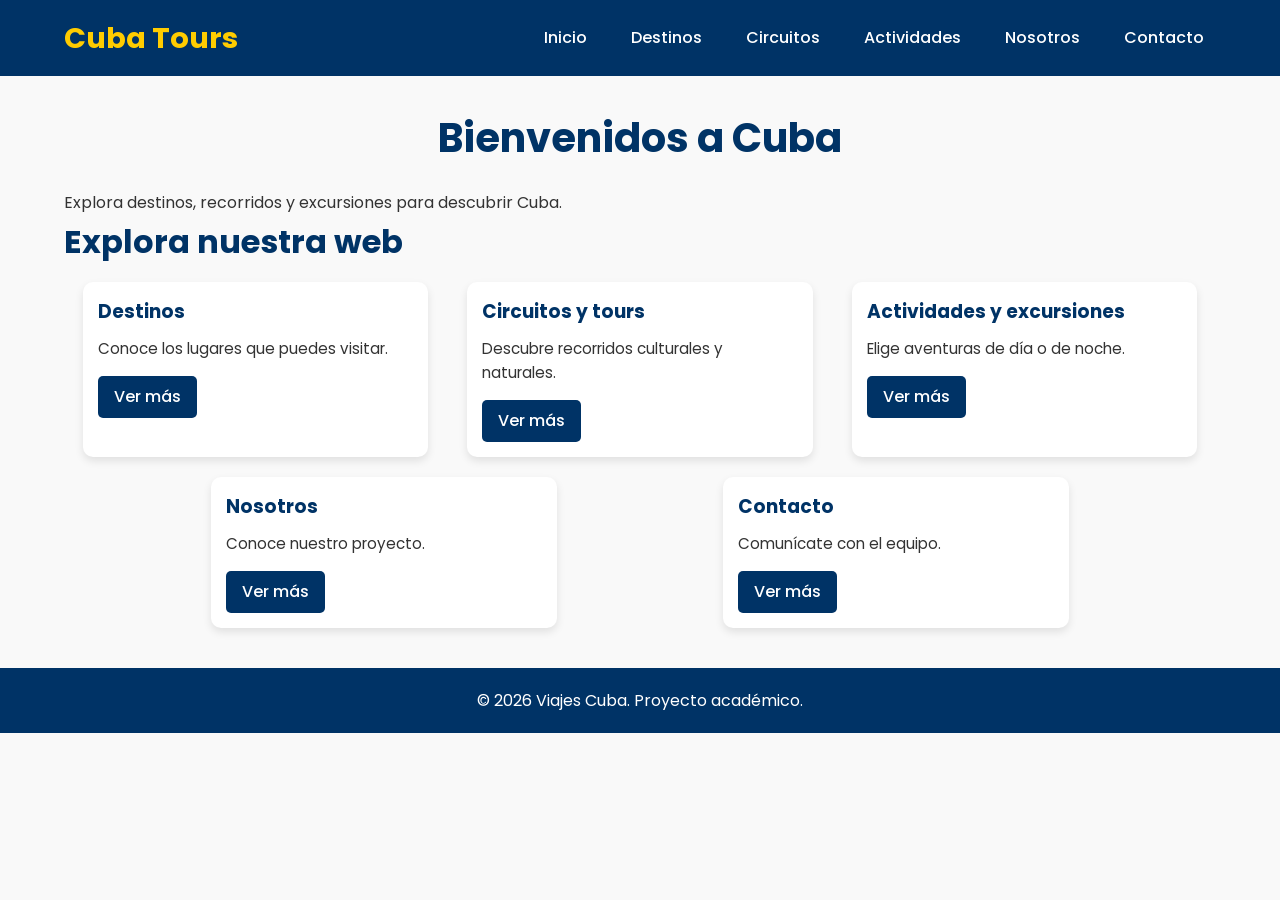
<file: index.html>
<!DOCTYPE html>
<html lang="es">
<head>
    <meta charset="UTF-8">
    <meta name="viewport" content="width=device-width, initial-scale=1.0">
    <title>Destinos - Cuba Tours</title>

    <link rel="preconnect" href="https://fonts.googleapis.com">
    <link rel="preconnect" href="https://fonts.gstatic.com" crossorigin>
    <link href="https://fonts.googleapis.com/css2?family=Poppins:wght@400;500;700&display=swap" rel="stylesheet">

    <link rel="stylesheet" href="css/style.css">
</head>

<body>

    <header>
        <nav>
            <a href="index.html" class="logo">Cuba Tours</a>
            <button class="menu-toggle">☰</button>
            <ul class="menu-principal">
                <li><a href="index.html">Inicio</a></li>
                <li class="tiene-submenu">
                    <a href="destinos.html">Destinos</a>
                    <ul class="submenu">
                        <li><a href="destino-la-habana.html">La Habana</a></li>
                        <li><a href="destino-varadero.html">Varadero</a></li>
                        <li><a href="destino-cayo-coco.html">Cayo Coco</a></li>
                        <li><a href="destino-holguin.html">Holguín</a></li>
                        <li><a href="destino-santiago.html">Santiago de Cuba</a></li>
                    </ul>
                </li>
                <li><a href="circuitos.html">Circuitos</a></li>
                <li><a href="actividades.html">Actividades</a></li>
                <li><a href="nosotros.html">Nosotros</a></li>
                <li><a href="contacto.html">Contacto</a></li>
            </ul>
        </nav>
    </header>
    <main>
        <h1>Bienvenidos a Cuba</h1>
        <p class="intro">Explora destinos, recorridos y excursiones para descubrir Cuba.</p>
        <section class="seccion"><h2>Explora nuestra web</h2><div class="destinos-grid">
            <article class="destino-card"><div class="info"><h3>Destinos</h3><p>Conoce los lugares que puedes visitar.</p><a href="destinos.html">Ver más</a></div></article>
            <article class="destino-card"><div class="info"><h3>Circuitos y tours</h3><p>Descubre recorridos culturales y naturales.</p><a href="circuitos.html">Ver más</a></div></article>
            <article class="destino-card"><div class="info"><h3>Actividades y excursiones</h3><p>Elige aventuras de día o de noche.</p><a href="actividades.html">Ver más</a></div></article>
            <article class="destino-card"><div class="info"><h3>Nosotros</h3><p>Conoce nuestro proyecto.</p><a href="nosotros.html">Ver más</a></div></article>
            <article class="destino-card"><div class="info"><h3>Contacto</h3><p>Comunícate con el equipo.</p><a href="contacto.html">Ver más</a></div></article>
</div></section>
    </main>
    <footer><p>&copy; 2026 Viajes Cuba. Proyecto académico.</p></footer>
</body>
</html>
</file>
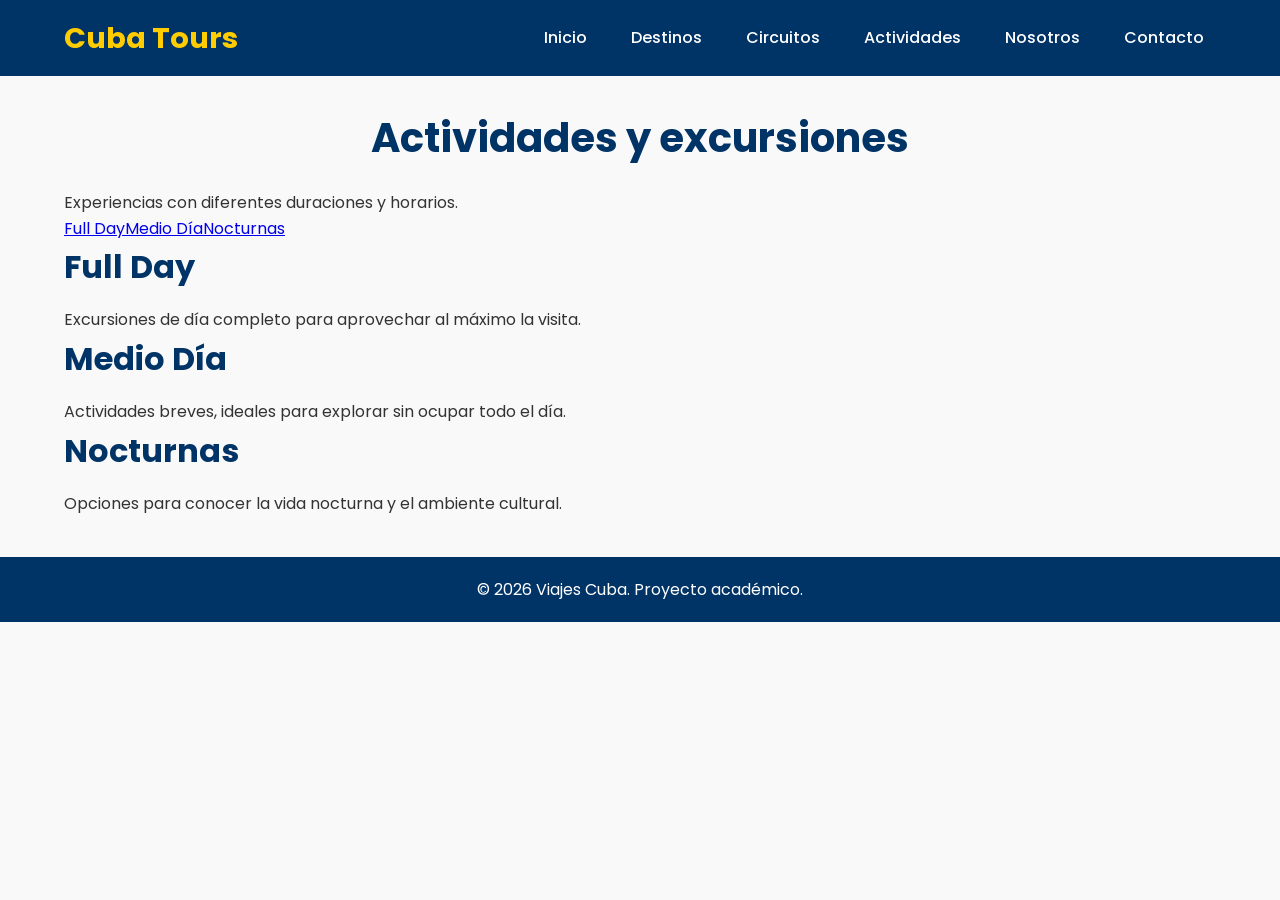
<file: actividades.html>
<!DOCTYPE html>
<html lang="es">
<head>
    <meta charset="UTF-8">
    <meta name="viewport" content="width=device-width, initial-scale=1.0">
    <title>Cuba Tours - Inicio</title>
    <link rel="preconnect" href="https://fonts.googleapis.com">
    <link rel="preconnect" href="https://fonts.gstatic.com" crossorigin>
    <link href="https://fonts.googleapis.com/css2?family=Poppins:wght@400;500;700&display=swap" rel="stylesheet">
    <link rel="stylesheet" href="css/style.css">
</head>

<body>
    <header>
        <nav>
            <a href="index.html" class="logo">Cuba Tours</a>
            <button class="menu-toggle">☰</button>
            <ul class="menu-principal">
                <li><a href="index.html">Inicio</a></li>
                <li class="tiene-submenu">
                    <a href="destinos.html">Destinos</a>
                    <ul class="submenu">
                        <li><a href="destino-la-habana.html">La Habana</a></li>
                        <li><a href="destino-varadero.html">Varadero</a></li>
                        <li><a href="destino-cayo-coco.html">Cayo Coco</a></li>
                        <li><a href="destino-holguin.html">Holguín</a></li>
                        <li><a href="destino-santiago.html">Santiago de Cuba</a></li>
                    </ul>
                </li>
                <li><a href="circuitos.html">Circuitos</a></li>
                <li><a href="actividades.html">Actividades</a></li>
                <li><a href="nosotros.html">Nosotros</a></li>
                <li><a href="contacto.html">Contacto</a></li>
            </ul>
        </nav>
    </header>
    
    <main>
        <h1>Actividades y excursiones</h1>
        <p class="intro">Experiencias con diferentes duraciones y horarios.</p>
        <div class="enlaces-seccion"><a href="#full-day">Full Day</a><a href="#medio-dia">Medio Día</a><a href="#nocturnas">Nocturnas</a></div>
<section class="seccion" id="full-day"><h2>Full Day</h2><p>Excursiones de día completo para aprovechar al máximo la visita.</p></section>
<section class="seccion" id="medio-dia"><h2>Medio Día</h2><p>Actividades breves, ideales para explorar sin ocupar todo el día.</p></section>
<section class="seccion" id="nocturnas"><h2>Nocturnas</h2><p>Opciones para conocer la vida nocturna y el ambiente cultural.</p></section>

    </main>
    <footer><p>&copy; 2026 Viajes Cuba. Proyecto académico.</p></footer>
</body>
</html>
</file>
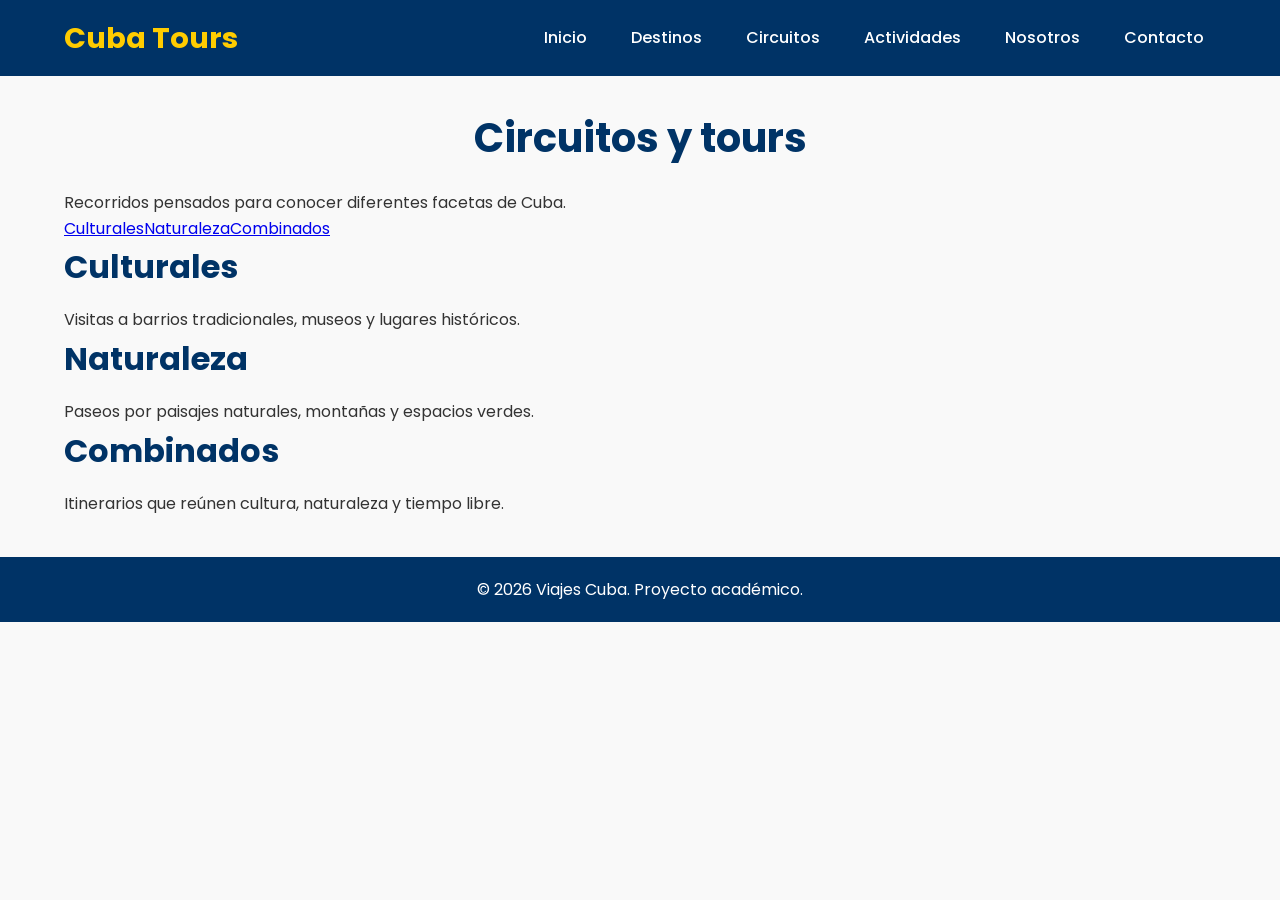
<file: circuitos.html>
<!DOCTYPE html>
<html lang="es">
<head>
    <meta charset="UTF-8">
    <meta name="viewport" content="width=device-width, initial-scale=1.0">
    <title>Cuba Tours - Inicio</title>
    <link rel="preconnect" href="https://fonts.googleapis.com">
    <link rel="preconnect" href="https://fonts.gstatic.com" crossorigin>
    <link href="https://fonts.googleapis.com/css2?family=Poppins:wght@400;500;700&display=swap" rel="stylesheet">
    <link rel="stylesheet" href="css/style.css">
</head>

<body>
    <header>
        <nav>
            <a href="index.html" class="logo">Cuba Tours</a>
            <button class="menu-toggle">☰</button>
            <ul class="menu-principal">
                <li><a href="index.html">Inicio</a></li>
                <li class="tiene-submenu">
                    <a href="destinos.html">Destinos</a>
                    <ul class="submenu">
                        <li><a href="destino-la-habana.html">La Habana</a></li>
                        <li><a href="destino-varadero.html">Varadero</a></li>
                        <li><a href="destino-cayo-coco.html">Cayo Coco</a></li>
                        <li><a href="destino-holguin.html">Holguín</a></li>
                        <li><a href="destino-santiago.html">Santiago de Cuba</a></li>
                    </ul>
                </li>
                <li><a href="circuitos.html">Circuitos</a></li>
                <li><a href="actividades.html">Actividades</a></li>
                <li><a href="nosotros.html">Nosotros</a></li>
                <li><a href="contacto.html">Contacto</a></li>
            </ul>
        </nav>
    </header>
    
    <main>
        <h1>Circuitos y tours</h1>
        <p class="intro">Recorridos pensados para conocer diferentes facetas de Cuba.</p>
        <div class="enlaces-seccion"><a href="#culturales">Culturales</a><a href="#naturaleza">Naturaleza</a><a href="#combinados">Combinados</a></div>
<section class="seccion" id="culturales"><h2>Culturales</h2><p>Visitas a barrios tradicionales, museos y lugares históricos.</p></section>
<section class="seccion" id="naturaleza"><h2>Naturaleza</h2><p>Paseos por paisajes naturales, montañas y espacios verdes.</p></section>
<section class="seccion" id="combinados"><h2>Combinados</h2><p>Itinerarios que reúnen cultura, naturaleza y tiempo libre.</p></section>

    </main>
    <footer><p>&copy; 2026 Viajes Cuba. Proyecto académico.</p></footer>
</body>
</html>
</file>
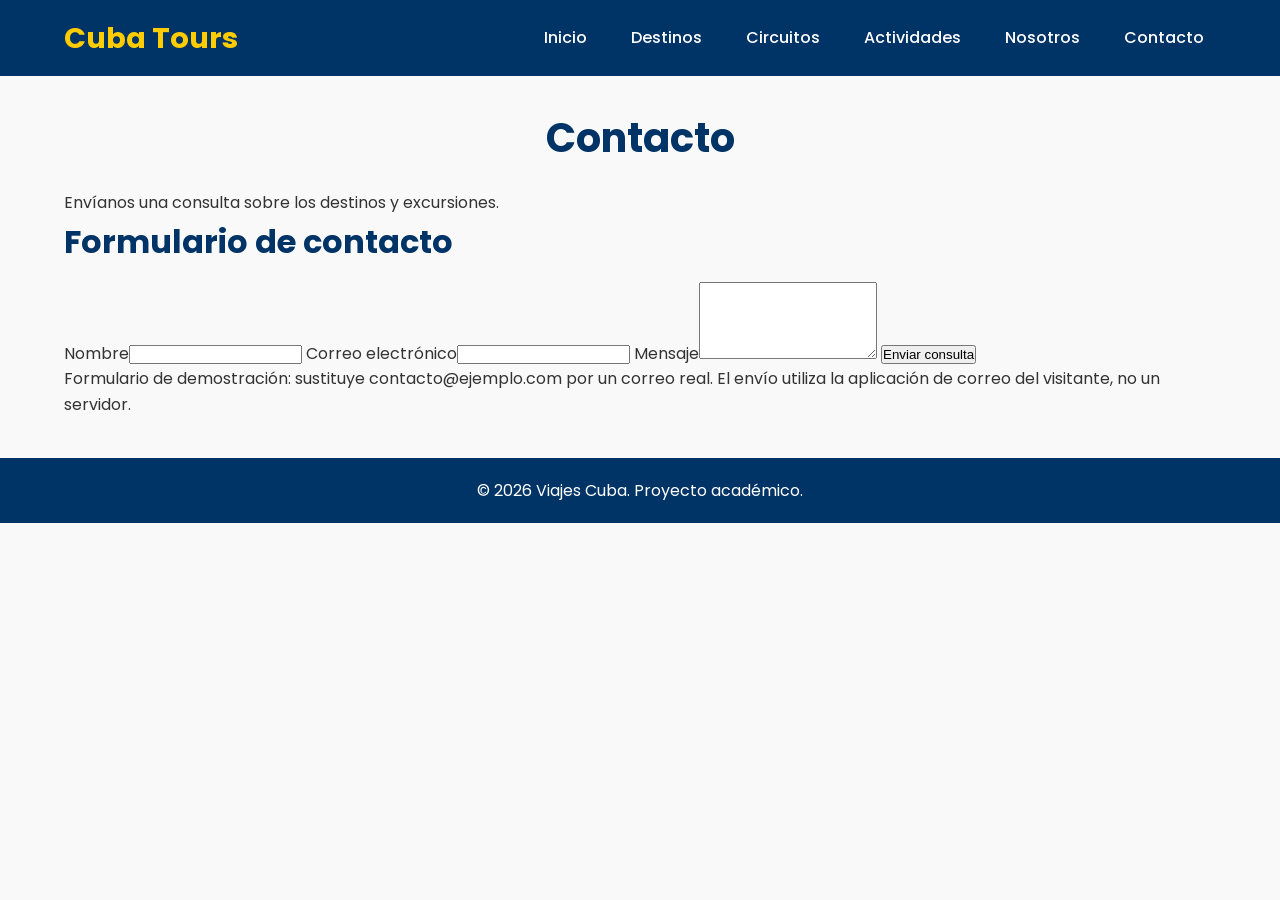
<file: contacto.html>
<!DOCTYPE html>
<html lang="es">
<head>
    <meta charset="UTF-8">
    <meta name="viewport" content="width=device-width, initial-scale=1.0">
    <title>Cuba Tours - Inicio</title>
    <link rel="preconnect" href="https://fonts.googleapis.com">
    <link rel="preconnect" href="https://fonts.gstatic.com" crossorigin>
    <link href="https://fonts.googleapis.com/css2?family=Poppins:wght@400;500;700&display=swap" rel="stylesheet">
    <link rel="stylesheet" href="css/style.css">
</head>

<body>
    <header>
        <nav>
            <a href="index.html" class="logo">Cuba Tours</a>
            <button class="menu-toggle">☰</button>
            <ul class="menu-principal">
                <li><a href="index.html">Inicio</a></li>
                <li class="tiene-submenu">
                    <a href="destinos.html">Destinos</a>
                    <ul class="submenu">
                        <li><a href="destino-la-habana.html">La Habana</a></li>
                        <li><a href="destino-varadero.html">Varadero</a></li>
                        <li><a href="destino-cayo-coco.html">Cayo Coco</a></li>
                        <li><a href="destino-holguin.html">Holguín</a></li>
                        <li><a href="destino-santiago.html">Santiago de Cuba</a></li>
                    </ul>
                </li>
                <li><a href="circuitos.html">Circuitos</a></li>
                <li><a href="actividades.html">Actividades</a></li>
                <li><a href="nosotros.html">Nosotros</a></li>
                <li><a href="contacto.html">Contacto</a></li>
            </ul>
        </nav>
    </header>
    
    <main>
        <h1>Contacto</h1>
        <p class="intro">Envíanos una consulta sobre los destinos y excursiones.</p>
        <section class="seccion"><h2>Formulario de contacto</h2>
<form class="formulario" action="mailto:contacto@ejemplo.com" method="post" enctype="text/plain">
<label for="nombre">Nombre</label><input id="nombre" name="nombre" type="text" required>
<label for="correo">Correo electrónico</label><input id="correo" name="correo" type="email" required>
<label for="mensaje">Mensaje</label><textarea id="mensaje" name="mensaje" rows="5" required></textarea>
<button type="submit">Enviar consulta</button>
</form><p class="nota">Formulario de demostración: sustituye contacto@ejemplo.com por un correo real. El envío utiliza la aplicación de correo del visitante, no un servidor.</p></section>
    </main>
    <footer><p>&copy; 2026 Viajes Cuba. Proyecto académico.</p></footer>
</body>
</html>
</file>
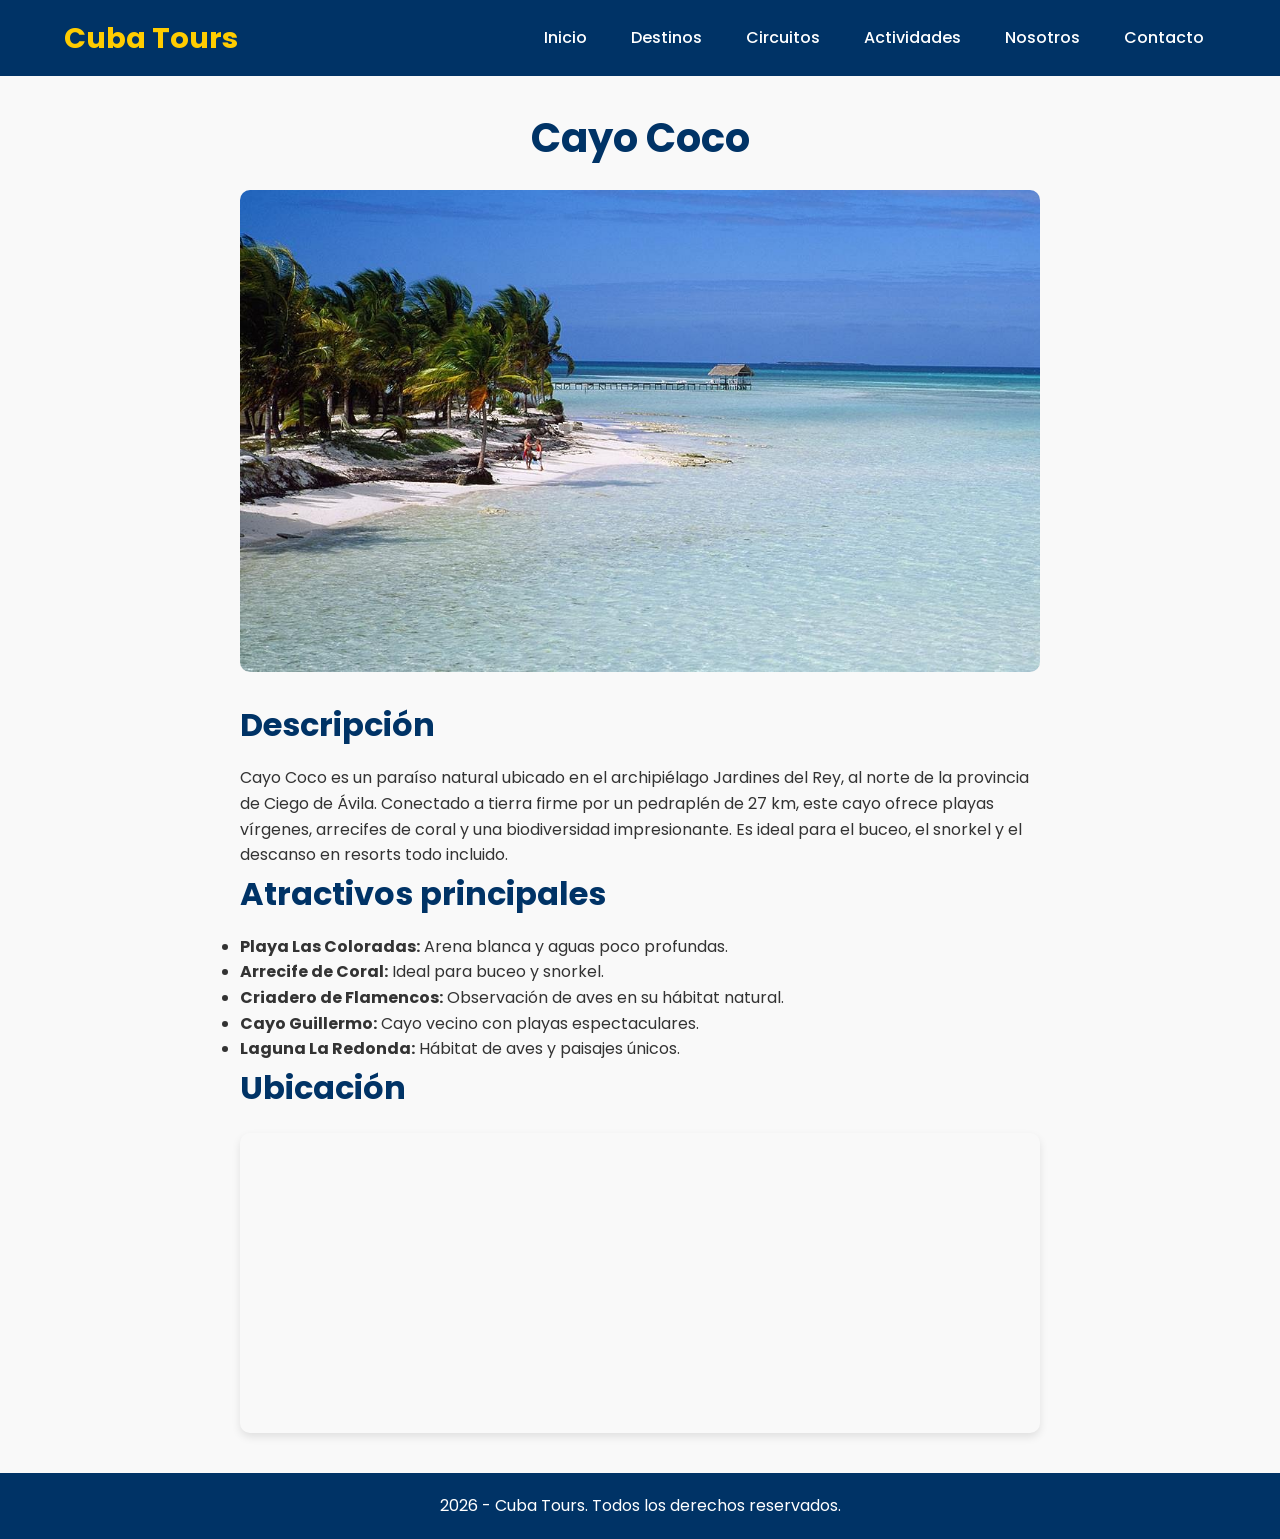
<file: destino-cayo-coco.html>
<!DOCTYPE html>
<html lang="es-PE">
<head>
    <meta charset="UTF-8">
    <meta name="viewport" content="width=device-width, initial-scale=1.0">
    <title>La Habana - Cuba Tours</title>
    
    <link rel="preconnect" href="https://fonts.googleapis.com">
    <link rel="preconnect" href="https://fonts.gstatic.com" crossorigin>
    <link href="https://fonts.googleapis.com/css2?family=Poppins:wght@400;500;700&display=swap" rel="stylesheet">
    
    <link rel="stylesheet" href="css/style.css">
</head>

<body>

    <header>
        <nav>
            <a href="index.html" class="logo">Cuba Tours</a>
            <button class="menu-toggle">☰</button>
            <ul class="menu-principal">
                <li><a href="index.html">Inicio</a></li>
                <li class="tiene-submenu">
                    <a href="destinos.html">Destinos</a>
                    <ul class="submenu">
                        <li><a href="destino-la-habana.html">La Habana</a></li>
                        <li><a href="destino-varadero.html">Varadero</a></li>
                        <li><a href="destino-cayo-coco.html">Cayo Coco</a></li>
                        <li><a href="destino-holguin.html">Holguín</a></li>
                        <li><a href="destino-santiago.html">Santiago de Cuba</a></li>
                    </ul>
                </li>
                <li><a href="circuitos.html">Circuitos</a></li>
                <li><a href="actividades.html">Actividades</a></li>
                <li><a href="nosotros.html">Nosotros</a></li>
                <li><a href="contacto.html">Contacto</a></li>
            </ul>
        </nav>
    </header>

    <main>
        <h1>Cayo Coco</h1>

        <div style="text-align: center; margin: 20px 0;">
            <img src="img/destinos/cayo-coco.jpg" alt="Cayo Coco" style="width: 100%; max-width: 800px; border-radius: 10px;">
        </div>

        <section style="max-width: 800px; margin: 0 auto;">
            <h2>Descripción</h2>
            <p>Cayo Coco es un paraíso natural ubicado en el archipiélago Jardines del Rey, al norte de la provincia de Ciego de Ávila. Conectado a tierra firme por un pedraplén de 27 km, este cayo ofrece playas vírgenes, arrecifes de coral y una biodiversidad impresionante. Es ideal para el buceo, el snorkel y el descanso en resorts todo incluido.</p>

            <h2>Atractivos principales</h2>
            <ul>
                <li><strong>Playa Las Coloradas:</strong> Arena blanca y aguas poco profundas.</li>
                <li><strong>Arrecife de Coral:</strong> Ideal para buceo y snorkel.</li>
                <li><strong>Criadero de Flamencos:</strong> Observación de aves en su hábitat natural.</li>
                <li><strong>Cayo Guillermo:</strong> Cayo vecino con playas espectaculares.</li>
                <li><strong>Laguna La Redonda:</strong> Hábitat de aves y paisajes únicos.</li>
            </ul>

            <h2>Ubicación</h2>
            <div class="mapa-contenedor">
                <iframe src="https://www.google.com/maps/embed?pb=!1m18!1m12!1m3!1d3689.5!2d-78.5!3d22.5!2m3!1f0!2f0!3f0!3m2!1i1024!2i768!4f13.1!3m3!1m2!1s0x0%3A0x0!2zMjLCsDMwJzAwLjAiTiA3OMKwMzAnMDAuMCJX!5e0!3m2!1ses!2spe!4v1234567890" 
                        width="100%" height="300" style="border:0;" allowfullscreen="" loading="lazy">
                </iframe>
            </div>
        </section>
    </main>

    <footer>
        <p>2026 - Cuba Tours. Todos los derechos reservados.</p>
    </footer>

</body>
</html>
</file>
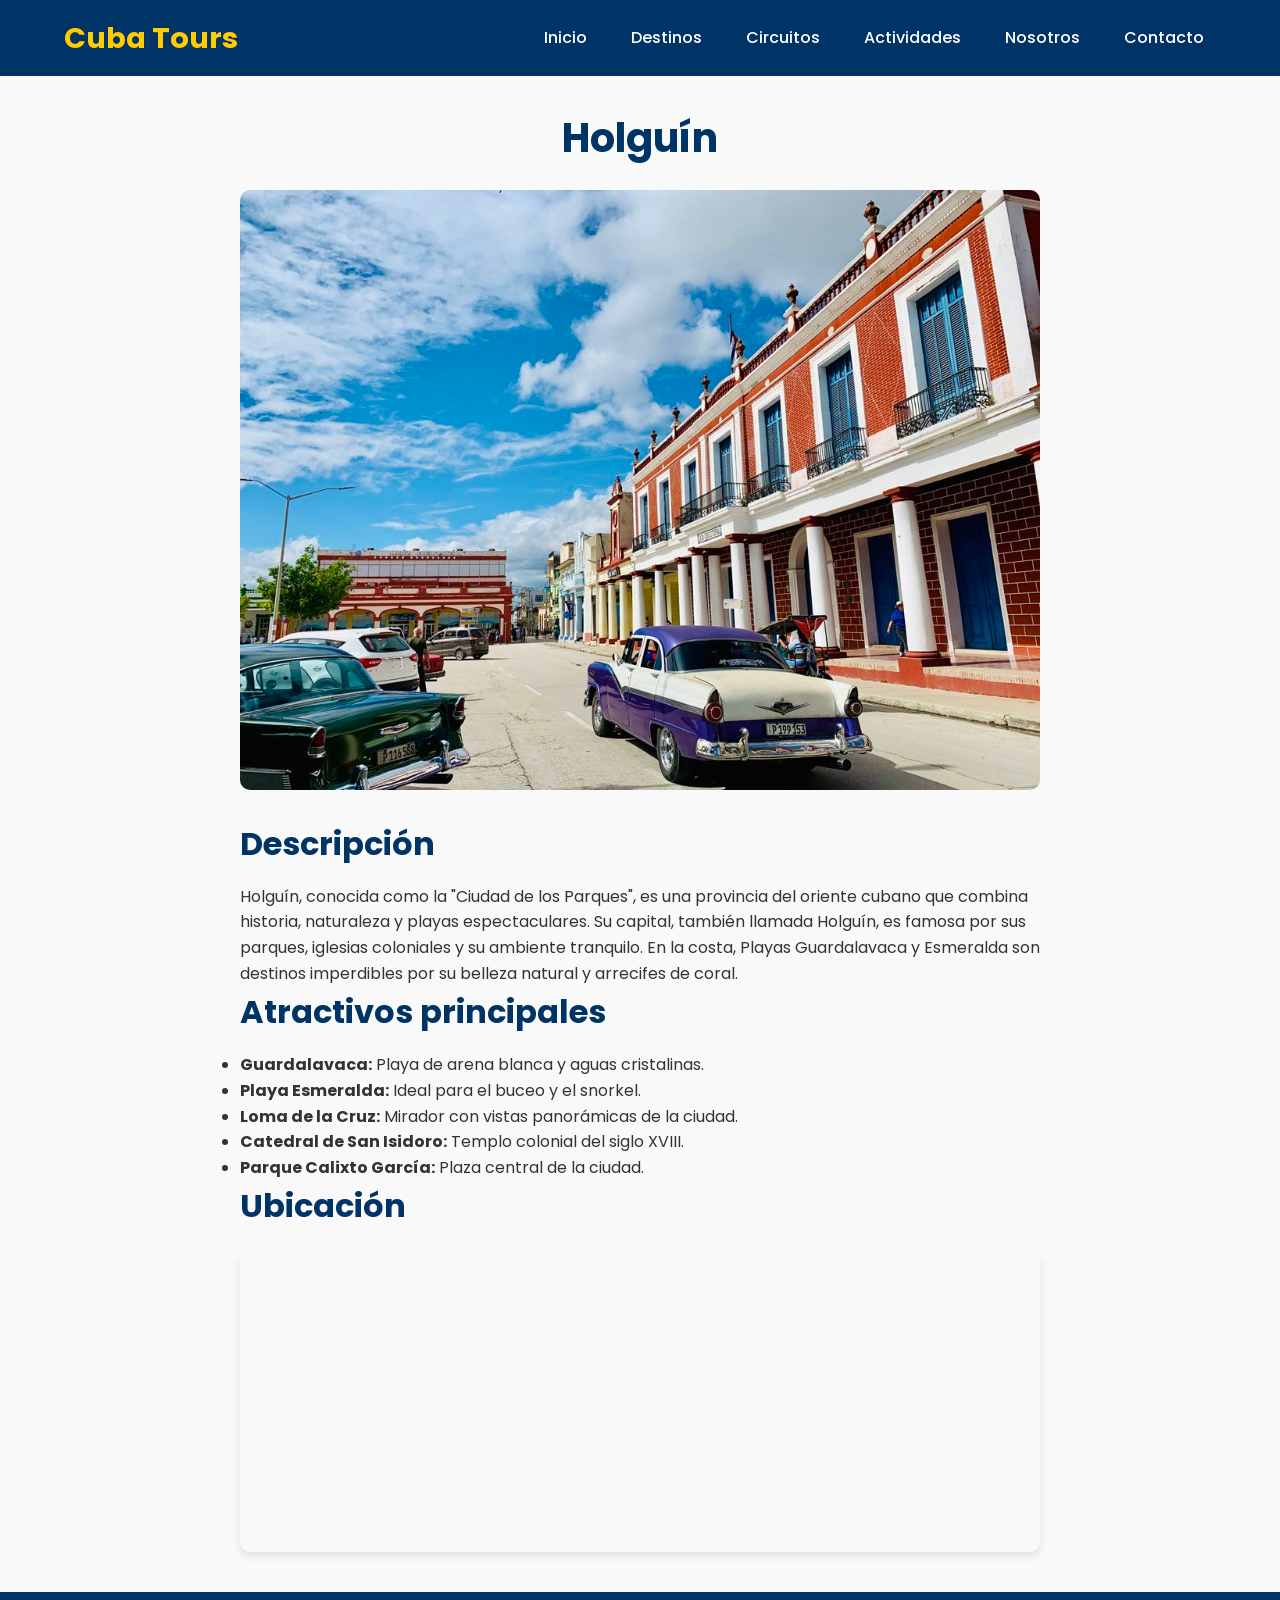
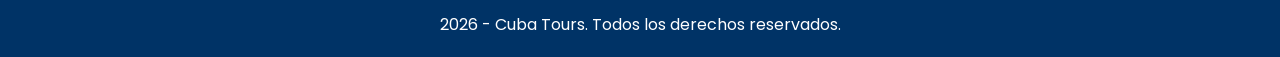
<file: destino-holguin.html>
<!DOCTYPE html>
<html lang="es-PE">
<head>
    <meta charset="UTF-8">
    <meta name="viewport" content="width=device-width, initial-scale=1.0">
    <title>La Habana - Cuba Tours</title>
    
    <link rel="preconnect" href="https://fonts.googleapis.com">
    <link rel="preconnect" href="https://fonts.gstatic.com" crossorigin>
    <link href="https://fonts.googleapis.com/css2?family=Poppins:wght@400;500;700&display=swap" rel="stylesheet">
    
    <link rel="stylesheet" href="css/style.css">
</head>

<body>

    <header>
        <nav>
            <a href="index.html" class="logo">Cuba Tours</a>
            <button class="menu-toggle">☰</button>
            <ul class="menu-principal">
                <li><a href="index.html">Inicio</a></li>
                <li class="tiene-submenu">
                    <a href="destinos.html">Destinos</a>
                    <ul class="submenu">
                        <li><a href="destino-la-habana.html">La Habana</a></li>
                        <li><a href="destino-varadero.html">Varadero</a></li>
                        <li><a href="destino-cayo-coco.html">Cayo Coco</a></li>
                        <li><a href="destino-holguin.html">Holguín</a></li>
                        <li><a href="destino-santiago.html">Santiago de Cuba</a></li>
                    </ul>
                </li>
                <li><a href="circuitos.html">Circuitos</a></li>
                <li><a href="actividades.html">Actividades</a></li>
                <li><a href="nosotros.html">Nosotros</a></li>
                <li><a href="contacto.html">Contacto</a></li>
            </ul>
        </nav>
    </header>

    <main>
        <h1>Holguín</h1>

        <div style="text-align: center; margin: 20px 0;">
            <img src="img/destinos/holguin.jpg" alt="Holguín" style="width: 100%; max-width: 800px; border-radius: 10px;">
        </div>

        <section style="max-width: 800px; margin: 0 auto;">
            <h2>Descripción</h2>
            <p>Holguín, conocida como la "Ciudad de los Parques", es una provincia del oriente cubano que combina historia, naturaleza y playas espectaculares. Su capital, también llamada Holguín, es famosa por sus parques, iglesias coloniales y su ambiente tranquilo. En la costa, Playas Guardalavaca y Esmeralda son destinos imperdibles por su belleza natural y arrecifes de coral.</p>

            <h2>Atractivos principales</h2>
            <ul>
                <li><strong>Guardalavaca:</strong> Playa de arena blanca y aguas cristalinas.</li>
                <li><strong>Playa Esmeralda:</strong> Ideal para el buceo y el snorkel.</li>
                <li><strong>Loma de la Cruz:</strong> Mirador con vistas panorámicas de la ciudad.</li>
                <li><strong>Catedral de San Isidoro:</strong> Templo colonial del siglo XVIII.</li>
                <li><strong>Parque Calixto García:</strong> Plaza central de la ciudad.</li>
            </ul>

            <h2>Ubicación</h2>
            <div class="mapa-contenedor">
                <iframe src="https://www.google.com/maps/embed?pb=!1m18!1m12!1m3!1d3733.5!2d-76.25!3d20.9!2m3!1f0!2f0!3f0!3m2!1i1024!2i768!4f13.1!3m3!1m2!1s0x0%3A0x0!2zMjDCsDU0JzAwLjAiTiA3NsKwMTUnMDAuMCJX!5e0!3m2!1ses!2spe!4v1234567890" 
                        width="100%" height="300" style="border:0;" allowfullscreen="" loading="lazy">
                </iframe>
            </div>
        </section>
    </main>
    
    <footer>
        <p>2026 - Cuba Tours. Todos los derechos reservados.</p>
    </footer>

</body>
</html>
</file>
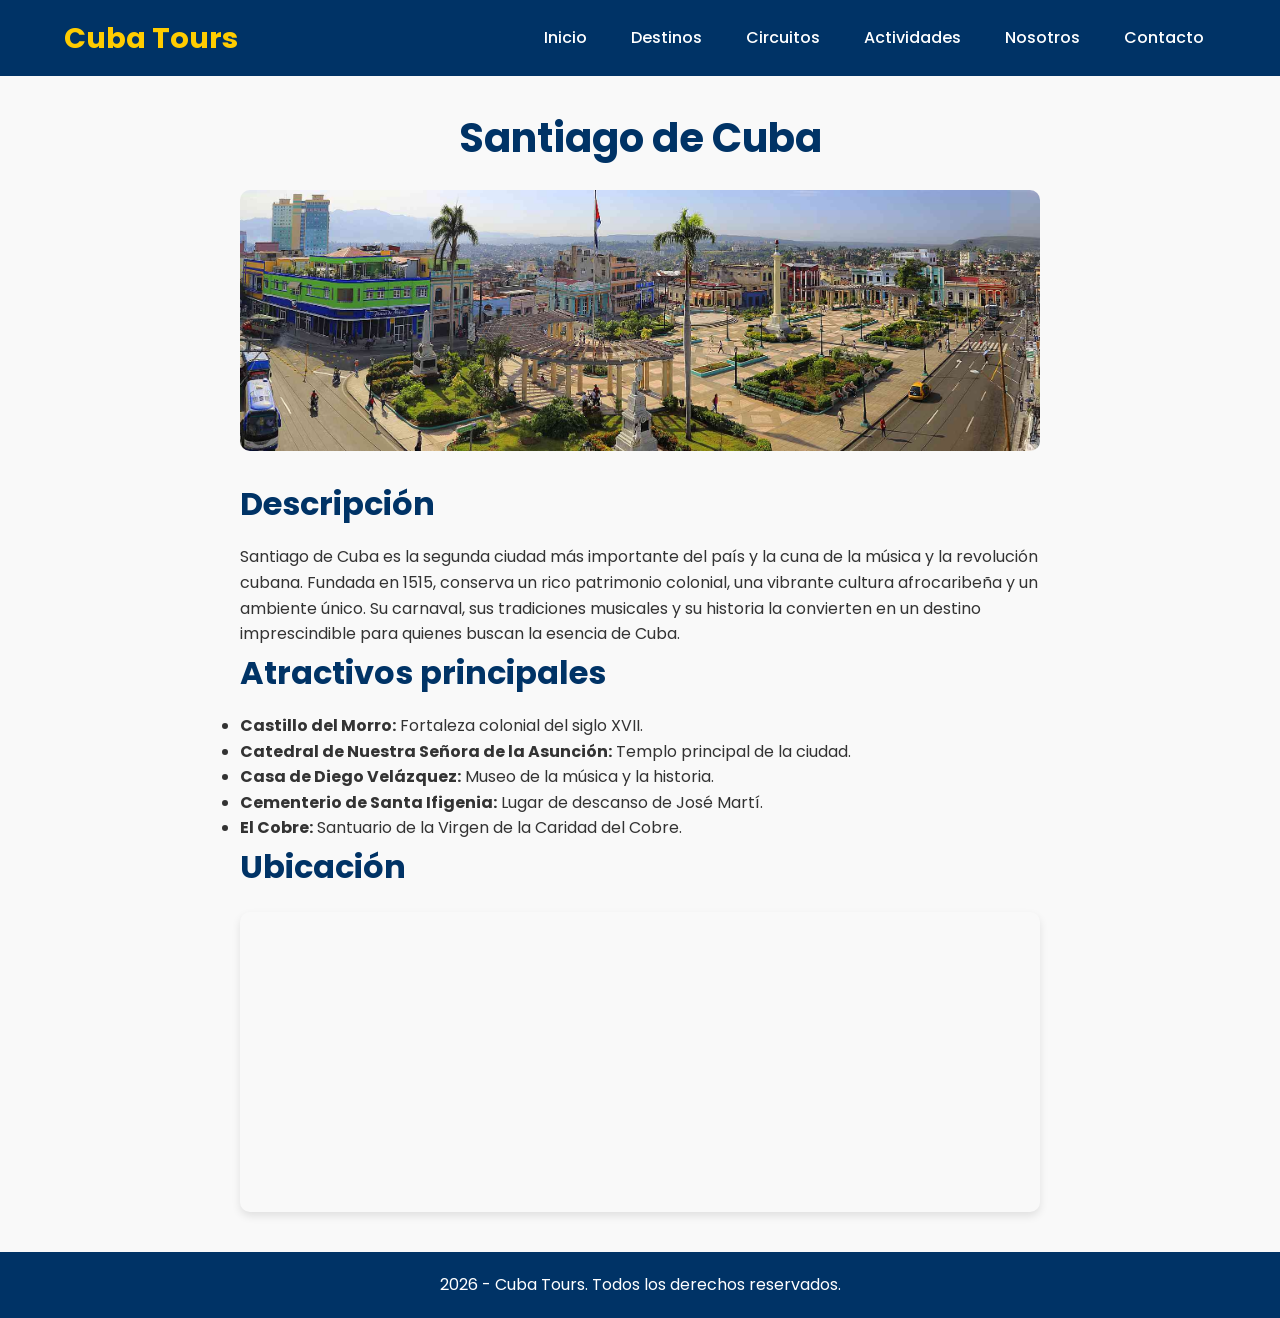
<file: destino-santiago.html>
<!DOCTYPE html>
<html lang="es-PE">
<head>
    <meta charset="UTF-8">
    <meta name="viewport" content="width=device-width, initial-scale=1.0">
    <title>La Habana - Cuba Tours</title>
    
    <link rel="preconnect" href="https://fonts.googleapis.com">
    <link rel="preconnect" href="https://fonts.gstatic.com" crossorigin>
    <link href="https://fonts.googleapis.com/css2?family=Poppins:wght@400;500;700&display=swap" rel="stylesheet">
    
    <link rel="stylesheet" href="css/style.css">
</head>

<body>

    <header>
        <nav>
            <a href="index.html" class="logo">Cuba Tours</a>
            <button class="menu-toggle">☰</button>
            <ul class="menu-principal">
                <li><a href="index.html">Inicio</a></li>
                <li class="tiene-submenu">
                    <a href="destinos.html">Destinos</a>
                    <ul class="submenu">
                        <li><a href="destino-la-habana.html">La Habana</a></li>
                        <li><a href="destino-varadero.html">Varadero</a></li>
                        <li><a href="destino-cayo-coco.html">Cayo Coco</a></li>
                        <li><a href="destino-holguin.html">Holguín</a></li>
                        <li><a href="destino-santiago.html">Santiago de Cuba</a></li>
                    </ul>
                </li>
                <li><a href="circuitos.html">Circuitos</a></li>
                <li><a href="actividades.html">Actividades</a></li>
                <li><a href="nosotros.html">Nosotros</a></li>
                <li><a href="contacto.html">Contacto</a></li>
            </ul>
        </nav>
    </header>

    <main>
        <h1>Santiago de Cuba</h1>

        <div style="text-align: center; margin: 20px 0;">
            <img src="img/destinos/santiago.jpg" alt="Santiago de Cuba" style="width: 100%; max-width: 800px; border-radius: 10px;">
        </div>

        <section style="max-width: 800px; margin: 0 auto;">
            <h2>Descripción</h2>
            <p>Santiago de Cuba es la segunda ciudad más importante del país y la cuna de la música y la revolución cubana. Fundada en 1515, conserva un rico patrimonio colonial, una vibrante cultura afrocaribeña y un ambiente único. Su carnaval, sus tradiciones musicales y su historia la convierten en un destino imprescindible para quienes buscan la esencia de Cuba.</p>

            <h2>Atractivos principales</h2>
            <ul>
                <li><strong>Castillo del Morro:</strong> Fortaleza colonial del siglo XVII.</li>
                <li><strong>Catedral de Nuestra Señora de la Asunción:</strong> Templo principal de la ciudad.</li>
                <li><strong>Casa de Diego Velázquez:</strong> Museo de la música y la historia.</li>
                <li><strong>Cementerio de Santa Ifigenia:</strong> Lugar de descanso de José Martí.</li>
                <li><strong>El Cobre:</strong> Santuario de la Virgen de la Caridad del Cobre.</li>
            </ul>

            <h2>Ubicación</h2>
            <div class="mapa-contenedor">
                <iframe src="https://www.google.com/maps/embed?pb=!1m18!1m12!1m3!1d3762.5!2d-75.83!3d20.02!2m3!1f0!2f0!3f0!3m2!1i1024!2i768!4f13.1!3m3!1m2!1s0x0%3A0x0!2zMjDCsDAxJzAwLjAiTiA3NcKwNTAnMDAuMCJX!5e0!3m2!1ses!2spe!4v1234567890" 
                        width="100%" height="300" style="border:0;" allowfullscreen="" loading="lazy">
                </iframe>
            </div>
        </section>
    </main>
    
    <footer>
        <p>2026 - Cuba Tours. Todos los derechos reservados.</p>
    </footer>

</body>
</html>
</file>
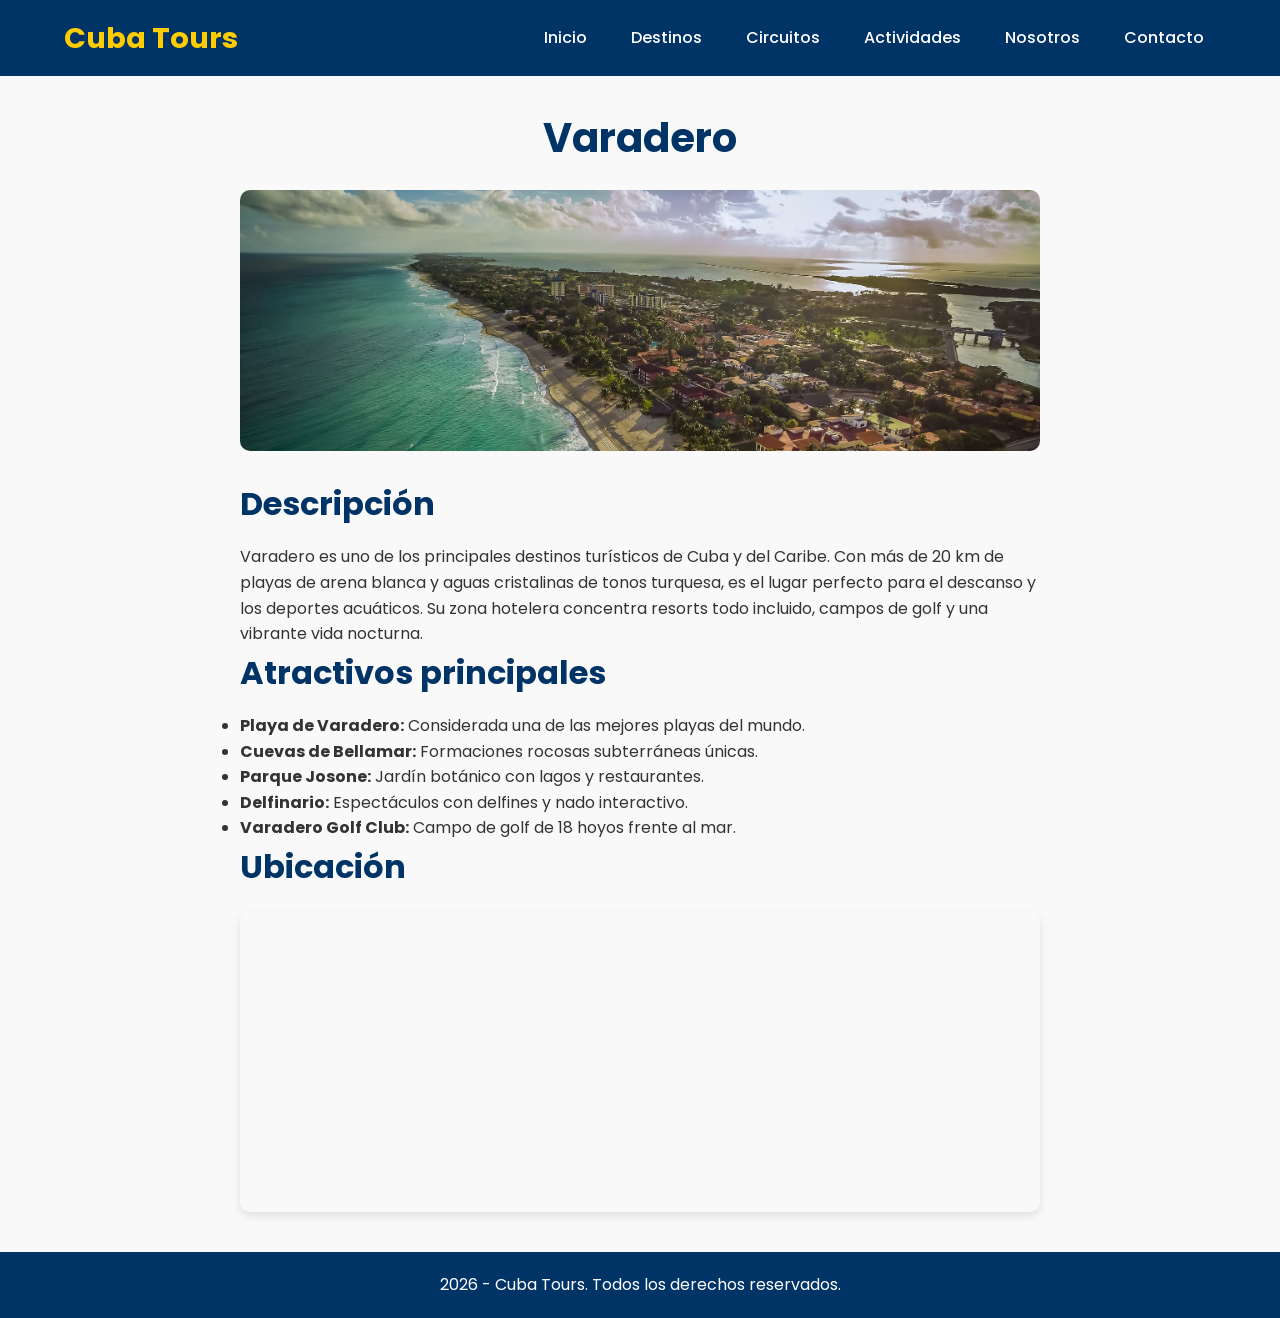
<file: destino-varadero.html>
<!DOCTYPE html>
<html lang="es-PE">
<head>
    <meta charset="UTF-8">
    <meta name="viewport" content="width=device-width, initial-scale=1.0">
    <title>La Habana - Cuba Tours</title>
    
    <link rel="preconnect" href="https://fonts.googleapis.com">
    <link rel="preconnect" href="https://fonts.gstatic.com" crossorigin>
    <link href="https://fonts.googleapis.com/css2?family=Poppins:wght@400;500;700&display=swap" rel="stylesheet">
    
    <link rel="stylesheet" href="css/style.css">
</head>

<body>

    <header>
        <nav>
            <a href="index.html" class="logo">Cuba Tours</a>
            <button class="menu-toggle">☰</button>
            <ul class="menu-principal">
                <li><a href="index.html">Inicio</a></li>
                <li class="tiene-submenu">
                    <a href="destinos.html">Destinos</a>
                    <ul class="submenu">
                        <li><a href="destino-la-habana.html">La Habana</a></li>
                        <li><a href="destino-varadero.html">Varadero</a></li>
                        <li><a href="destino-cayo-coco.html">Cayo Coco</a></li>
                        <li><a href="destino-holguin.html">Holguín</a></li>
                        <li><a href="destino-santiago.html">Santiago de Cuba</a></li>
                    </ul>
                </li>
                <li><a href="circuitos.html">Circuitos</a></li>
                <li><a href="actividades.html">Actividades</a></li>
                <li><a href="nosotros.html">Nosotros</a></li>
                <li><a href="contacto.html">Contacto</a></li>
            </ul>
        </nav>
    </header>

    <main>
        <h1>Varadero</h1>

        <div style="text-align: center; margin: 20px 0;">
            <img src="img/destinos/varadero.jpg" alt="Varadero" style="width: 100%; max-width: 800px; border-radius: 10px;">
        </div>

        <section style="max-width: 800px; margin: 0 auto;">
            <h2>Descripción</h2>
            <p>Varadero es uno de los principales destinos turísticos de Cuba y del Caribe. Con más de 20 km de playas de arena blanca y aguas cristalinas de tonos turquesa, es el lugar perfecto para el descanso y los deportes acuáticos. Su zona hotelera concentra resorts todo incluido, campos de golf y una vibrante vida nocturna.</p>

            <h2>Atractivos principales</h2>
            <ul>
                <li><strong>Playa de Varadero:</strong> Considerada una de las mejores playas del mundo.</li>
                <li><strong>Cuevas de Bellamar:</strong> Formaciones rocosas subterráneas únicas.</li>
                <li><strong>Parque Josone:</strong> Jardín botánico con lagos y restaurantes.</li>
                <li><strong>Delfinario:</strong> Espectáculos con delfines y nado interactivo.</li>
                <li><strong>Varadero Golf Club:</strong> Campo de golf de 18 hoyos frente al mar.</li>
            </ul>

            <h2>Ubicación</h2>
            <div class="mapa-contenedor">
                <iframe src="https://www.google.com/maps/embed?pb=!1m18!1m12!1m3!1d3699.5!2d-81.25!3d23.15!2m3!1f0!2f0!3f0!3m2!1i1024!2i768!4f13.1!3m3!1m2!1s0x0%3A0x0!2zMjPCsDA5JzAwLjAiTiA4McKwMTUnMDAuMCJX!5e0!3m2!1ses!2spe!4v1234567890" 
                        width="100%" height="300" style="border:0;" allowfullscreen="" loading="lazy">
                </iframe>
            </div>
        </section>
    </main>

    <footer>
        <p>2026 - Cuba Tours. Todos los derechos reservados.</p>
    </footer>

</body>
</html>
</file>
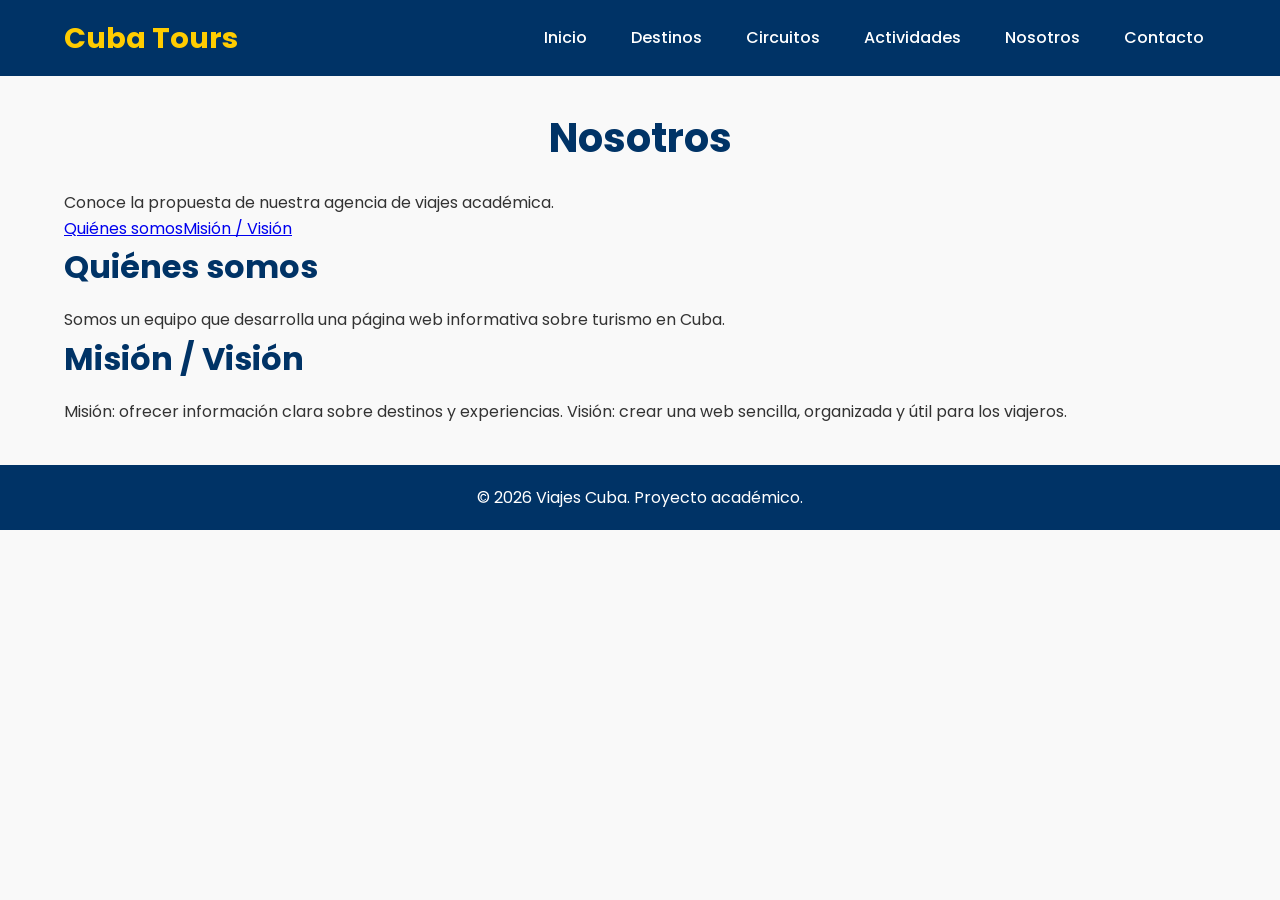
<file: nosotros.html>
<!DOCTYPE html>
<html lang="es">
<head>
    <meta charset="UTF-8">
    <meta name="viewport" content="width=device-width, initial-scale=1.0">
    <title>Cuba Tours - Inicio</title>
    <link rel="preconnect" href="https://fonts.googleapis.com">
    <link rel="preconnect" href="https://fonts.gstatic.com" crossorigin>
    <link href="https://fonts.googleapis.com/css2?family=Poppins:wght@400;500;700&display=swap" rel="stylesheet">
    <link rel="stylesheet" href="css/style.css">
</head>

<body>
    <header>
        <nav>
            <a href="index.html" class="logo">Cuba Tours</a>
            <button class="menu-toggle">☰</button>
            <ul class="menu-principal">
                <li><a href="index.html">Inicio</a></li>
                <li class="tiene-submenu">
                    <a href="destinos.html">Destinos</a>
                    <ul class="submenu">
                        <li><a href="destino-la-habana.html">La Habana</a></li>
                        <li><a href="destino-varadero.html">Varadero</a></li>
                        <li><a href="destino-cayo-coco.html">Cayo Coco</a></li>
                        <li><a href="destino-holguin.html">Holguín</a></li>
                        <li><a href="destino-santiago.html">Santiago de Cuba</a></li>
                    </ul>
                </li>
                <li><a href="circuitos.html">Circuitos</a></li>
                <li><a href="actividades.html">Actividades</a></li>
                <li><a href="nosotros.html">Nosotros</a></li>
                <li><a href="contacto.html">Contacto</a></li>
            </ul>
        </nav>
    </header>
    
    <main>
        <h1>Nosotros</h1>
        <p class="intro">Conoce la propuesta de nuestra agencia de viajes académica.</p>
        <div class="enlaces-seccion"><a href="#quienes">Quiénes somos</a><a href="#mision-vision">Misión / Visión</a></div>
<section class="seccion" id="quienes"><h2>Quiénes somos</h2><p>Somos un equipo que desarrolla una página web informativa sobre turismo en Cuba.</p></section>
<section class="seccion" id="mision-vision"><h2>Misión / Visión</h2><p>Misión: ofrecer información clara sobre destinos y experiencias. Visión: crear una web sencilla, organizada y útil para los viajeros.</p></section>

    </main>
    <footer><p>&copy; 2026 Viajes Cuba. Proyecto académico.</p></footer>
</body>
</html>
</file>
<file: css/style.css>
* {
    margin: 0;
    padding: 0;
    box-sizing: border-box;
}

body {
    font-family: 'Poppins', sans-serif;
    background-color: #f9f9f9;
    color: #333;
    line-height: 1.6;
}

header {
    background-color: #003366;
    color: white;
    padding: 15px 0;
}

nav {
    display: flex;
    justify-content: space-between;
    align-items: center;
    width: 90%;
    margin: 0 auto;
}

.logo {
    font-size: 1.8rem;
    font-weight: 700;
    color: #ffcc00;
    text-decoration: none;
}

nav ul {
    display: flex;
    list-style: none;
    gap: 20px;
}

nav ul li a {
    color: white;
    text-decoration: none;
    font-weight: 500;
    padding: 8px 12px;
    border-radius: 5px;
    transition: background-color 0.3s ease;
}

nav ul li a:hover {
    background-color: #ffcc00;
    color: #003366;
}

nav ul li {
    position: relative;
}

nav ul.submenu {
    display: none;
    position: absolute;
    top: 100%;
    left: 0;
    background-color: white;
    list-style: none;
    padding: 0;
    margin: 0;
    min-width: 180px;
    box-shadow: 0 4px 8px rgba(0, 0, 0, 0.15);
    border-radius: 5px;
    z-index: 1000;
    overflow: hidden;
    flex-direction: column;
    gap: 0;
}

nav ul li:hover > ul.submenu {
    display: block;
    animation: aparecer 0.3s ease;
}

@keyframes aparecer {
    from {
        opacity: 0;
        transform: translateY(-10px);
    }
    to {
        opacity: 1;
        transform: translateY(0);
    }
}

nav ul.submenu li a {
    color: #272727;
    display: block;
    padding: 10px 15px;
    font-size: 0.9rem;
    border-radius: 0;
}

nav ul.submenu li a:hover {
    background-color: #003366;
    color: white;
}

.menu-toggle {
    display: none;
    background: none;
    border: none;
    color: white;
    font-size: 1.8rem;
    cursor: pointer;
}

main {
    width: 90%;
    margin: 30px auto;
}

h1, h2, h3 {
    color: #003366;
}

h1 {
    text-align: center;
    margin-bottom: 20px;
    font-size: 2.5rem;
}

h2 {
    margin-bottom: 15px;
    font-size: 2rem;
}

.destinos-grid {
    display: flex;
    flex-wrap: wrap;
    justify-content: space-evenly;
    gap: 20px;
}

.destino-card {
    background-color: white;
    border-radius: 10px;
    box-shadow: 0 4px 8px rgba(0,0,0,0.1);
    width: 30%;
    overflow: hidden;
    transition: transform 0.3s ease;
}

.destino-card:hover {
    transform: scale(1.03);
}

.destino-card img {
    width: 100%;
    height: 200px;
    object-fit: cover;
}

.destino-card .info {
    padding: 15px;
}

.destino-card .info h3 {
    margin-bottom: 10px;
}

.destino-card .info p {
    font-size: 0.95rem;
    margin-bottom: 15px;
}

.destino-card .info a {
    display: inline-block;
    background-color: #003366;
    color: white;
    padding: 8px 16px;
    text-decoration: none;
    border-radius: 5px;
    font-weight: 500;
    transition: background-color 0.3s ease;
}

.destino-card .info a:hover {
    background-color: #ffcc00;
    color: #003366;
}


.mapa-contenedor {
    margin: 20px auto;
    max-width: 800px;
    border-radius: 10px;
    overflow: hidden;
    box-shadow: 0 4px 8px rgba(0, 0, 0, 0.1);
}

.mapa-contenedor iframe {
    display: block;
    width: 100%;
    border: none;
}

footer {
    background-color: #003366;
    color: white;
    text-align: center;
    padding: 20px 0;
    margin-top: 40px;
}

footer a {
    color: #ffcc00;
    text-decoration: underline;
}


@media (max-width: 768px) {
    nav {
        flex-direction: row;
        justify-content: space-between;
        gap: 10px;
    }

    .menu-toggle {
        display: block;
    }

    nav ul.menu-principal {
        display: none;
        flex-direction: column;
        width: 100%;
        background-color: #003366;
        position: absolute;
        top: 100%;
        left: 0;
        padding: 10px 0;
        gap: 0;
    }

    nav ul.menu-principal.activo {
        display: flex;
    }

    nav ul.menu-principal > li {
        width: 100%;
    }

    nav ul.submenu {
        position: static;
        box-shadow: none;
        background-color: #004080;
        display: none;
    }

    nav ul li:hover > ul.submenu {
        display: block;
    }

    nav ul.submenu li a {
        color: white;
    }

    .destino-card {
        width: 80%;
    }
}
</file>
